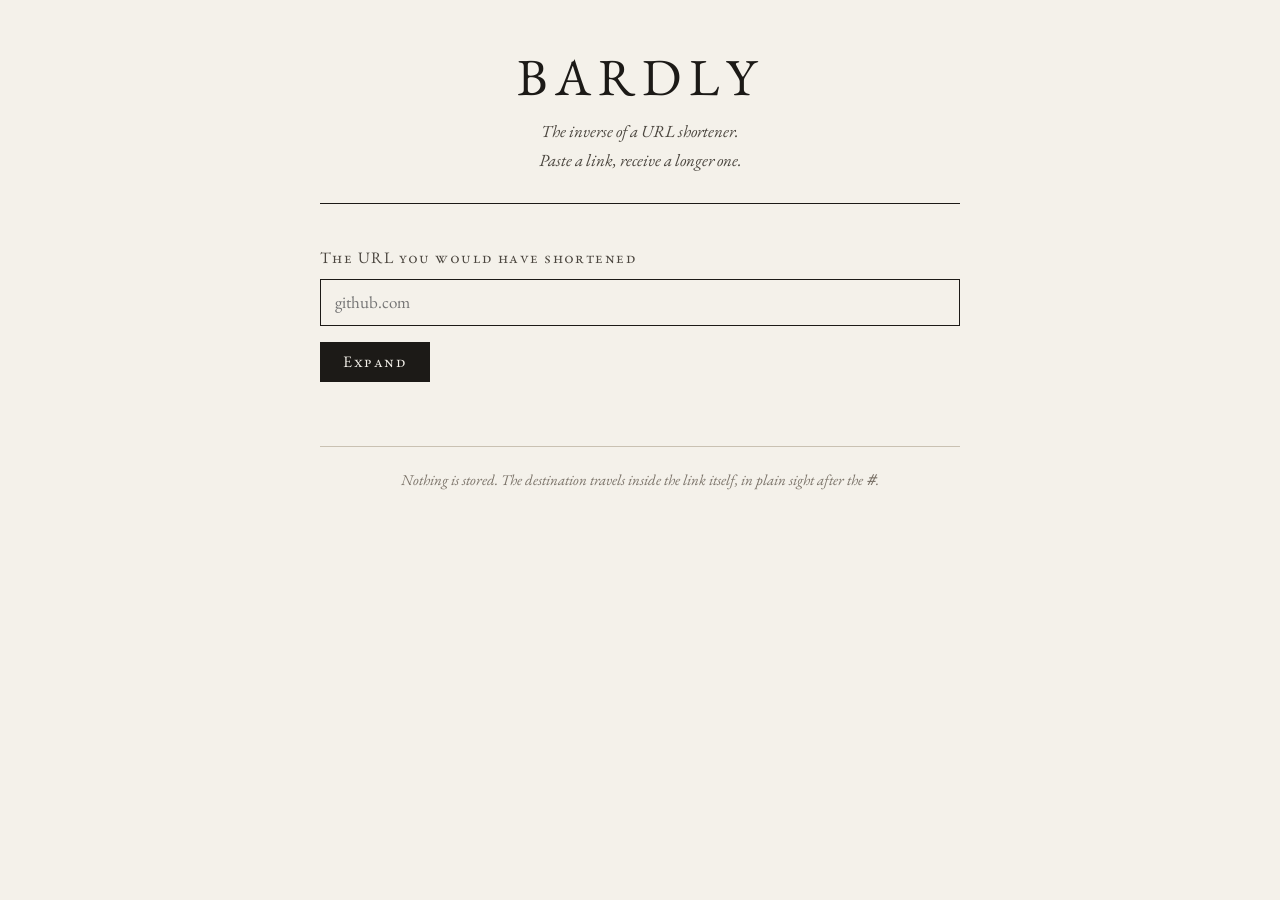
<file: index.html>
<!doctype html>
<html lang="en">
<head>
<meta charset="utf-8">
<meta name="viewport" content="width=device-width, initial-scale=1">
<title>Bardly — a URL expander</title>
<meta name="description" content="The inverse of a URL shortener. Paste a link, receive a longer one bearing a line of Shakespeare.">
<link rel="preconnect" href="https://fonts.googleapis.com">
<link rel="preconnect" href="https://fonts.gstatic.com" crossorigin>
<link href="https://fonts.googleapis.com/css2?family=EB+Garamond:ital,wght@0,400;0,500;1,400&display=swap" rel="stylesheet">
<link rel="stylesheet" href="style.css">
</head>
<body>

<div class="sheet">

  <header class="masthead">
    <h1>Bardly</h1>
    <p class="rubric">The inverse of a URL shortener.<br>Paste a link, receive a longer one.</p>
  </header>

  <main>
    <form id="form" novalidate>
      <label for="target">The URL you would have shortened</label>
      <input id="target" name="target" type="text" inputmode="url" autocomplete="url"
             spellcheck="false" maxlength="2048" placeholder="github.com">
      <div class="actions">
        <button type="submit">Expand</button>
        <button type="button" class="quiet" id="reroll" hidden>Another quote</button>
      </div>
      <p class="error" id="error" role="alert"></p>
    </form>

    <section class="result" id="result" hidden aria-live="polite">
      <p class="field-note">Your expanded link</p>
      <a class="link-out" id="link" href="#"></a>
      <div class="actions">
        <button type="button" id="copy">Copy</button>
      </div>
      <blockquote>
        <p id="quote-text"></p>
        <cite class="attribution" id="quote-source"></cite>
      </blockquote>
    </section>
  </main>

  <p class="colophon">
    Nothing is stored. The destination travels inside the link itself,
    in plain sight after the <code>#</code>.
  </p>

</div>

<script src="quotes.js"></script>
<script>
(function () {
  "use strict";

  var MAX_LEN = 2048;
  var BLOCKED = ["javascript:", "data:", "file:", "vbscript:"];

  var form     = document.getElementById("form");
  var input    = document.getElementById("target");
  var errorEl  = document.getElementById("error");
  var result   = document.getElementById("result");
  var linkEl   = document.getElementById("link");
  var quoteEl  = document.getElementById("quote-text");
  var sourceEl = document.getElementById("quote-source");
  var copyBtn  = document.getElementById("copy");
  var rerollBtn = document.getElementById("reroll");

  // The last successfully validated target, kept so "Another quote" can
  // re-mint a link without re-reading (and re-validating) the input.
  var currentTarget = null;
  var currentQuote  = null;

  /* Directory this page is served from, with a trailing slash.
   * On GitHub Pages that is "/<repo>/"; on a user/org site it is "/". */
  function basePath() {
    return location.pathname.replace(/[^/]*$/, "");
  }

  /* Normalize, then accept only http(s). Returns {url} or {error}. */
  function validate(raw) {
    var value = String(raw == null ? "" : raw).trim();

    if (!value) return { error: "Enter a URL to expand." };
    if (value.length > MAX_LEN) {
      return { error: "That URL is longer than " + MAX_LEN + " characters." };
    }

    // Check dangerous schemes on the raw input, before any normalization,
    // ignoring whitespace tricks like "java\nscript:".
    var squashed = value.replace(/\s+/g, "").toLowerCase();
    for (var i = 0; i < BLOCKED.length; i++) {
      if (squashed.indexOf(BLOCKED[i]) === 0) {
        return { error: "Links of type " + BLOCKED[i] + " are not accepted." };
      }
    }

    // Scheme-less input becomes https. "//host" is protocol-relative.
    var normalized = value;
    if (/^\/\//.test(normalized)) {
      normalized = "https:" + normalized;
    } else if (!/^[a-z][a-z0-9+.-]*:/i.test(normalized)) {
      normalized = "https://" + normalized;
    }

    var url;
    try {
      url = new URL(normalized);
    } catch (e) {
      return { error: "That does not look like a URL." };
    }

    if (url.protocol !== "http:" && url.protocol !== "https:") {
      return { error: "Only http and https links can be expanded." };
    }
    if (!url.hostname || url.hostname.indexOf(".") === -1) {
      // Rules out "https://reddit" and other hostless leftovers.
      return { error: "That URL is missing a valid hostname." };
    }
    if (url.origin === location.origin) {
      return { error: "That points back at Bardly. Expanding it would make a loop." };
    }

    return { url: url.href };
  }

  function pickQuote(avoid) {
    if (!QUOTES.length) return null;
    var choice = QUOTES[Math.floor(Math.random() * QUOTES.length)];
    // One retry is enough to make "Another quote" feel responsive without
    // risking a long loop on a small corpus.
    if (avoid && choice.text === avoid.text && QUOTES.length > 1) {
      choice = QUOTES[Math.floor(Math.random() * QUOTES.length)];
    }
    return choice;
  }

  function render(target, quote) {
    var expanded = location.origin + basePath() +
                   slugify(quote.text) + "#" + encodeURIComponent(target);

    linkEl.textContent = expanded;
    linkEl.setAttribute("href", expanded);
    quoteEl.textContent = "“" + quote.text + "”";
    sourceEl.textContent = quote.source;
    result.hidden = false;
    rerollBtn.hidden = false;
    copyBtn.textContent = "Copy";
  }

  form.addEventListener("submit", function (event) {
    event.preventDefault();
    errorEl.textContent = "";

    var checked = validate(input.value);
    if (checked.error) {
      result.hidden = true;
      rerollBtn.hidden = true;
      currentTarget = null;
      errorEl.textContent = checked.error;
      return;
    }

    currentTarget = checked.url;
    currentQuote = pickQuote(null);
    render(currentTarget, currentQuote);
  });

  rerollBtn.addEventListener("click", function () {
    if (!currentTarget) return;
    currentQuote = pickQuote(currentQuote);
    render(currentTarget, currentQuote);
  });

  copyBtn.addEventListener("click", function () {
    var text = linkEl.textContent;
    if (!text) return;

    function done() { copyBtn.textContent = "Copied"; }
    function failed() { copyBtn.textContent = "Press ⌘C"; }

    if (navigator.clipboard && navigator.clipboard.writeText) {
      navigator.clipboard.writeText(text).then(done, function () {
        legacyCopy(text) ? done() : failed();
      });
    } else {
      legacyCopy(text) ? done() : failed();
    }
  });

  // execCommand fallback for browsers without the async clipboard API,
  // and for pages not served over https.
  function legacyCopy(text) {
    var scratch = document.createElement("textarea");
    scratch.value = text;
    scratch.setAttribute("readonly", "");
    scratch.style.position = "fixed";
    scratch.style.opacity = "0";
    document.body.appendChild(scratch);
    scratch.select();
    var ok = false;
    try { ok = document.execCommand("copy"); } catch (e) { ok = false; }
    document.body.removeChild(scratch);
    return ok;
  }

  // A generated link points at a 404 route, so let it navigate normally
  // rather than being swallowed by the form.
  linkEl.addEventListener("click", function (event) {
    if (!linkEl.getAttribute("href") || linkEl.getAttribute("href") === "#") {
      event.preventDefault();
    }
  });
})();
</script>

</body>
</html>
</file>
<file: style.css>
/* Bardly -- quarto / first folio.
 * Warm paper, dark ink, one serif face, no gradients, no shadows, no radii. */

:root {
  --paper:      #f4f1ea;
  --ink:        #1c1a17;
  --ink-soft:   #4a453e;
  --ink-faint:  #7a7268;
  --rule:       #c9c1b2;
  --rule-dark:  #1c1a17;
  --alarm:      #8a2b20;
}

* { box-sizing: border-box; }

html { -webkit-text-size-adjust: 100%; }

body {
  margin: 0;
  padding: 3rem 1.5rem 5rem;
  background: var(--paper);
  color: var(--ink);
  font-family: "EB Garamond", "Crimson Text", Georgia, "Times New Roman", serif;
  font-size: 1.125rem;
  line-height: 1.7;
}

.sheet {
  max-width: 40rem;
  margin: 0 auto;
}

/* ---- masthead ---- */

.masthead {
  text-align: center;
  border-bottom: 1px solid var(--rule-dark);
  padding-bottom: 1.75rem;
  margin-bottom: 2.5rem;
}

.masthead h1 {
  margin: 0;
  font-size: 3.25rem;
  font-weight: 400;
  letter-spacing: 0.14em;
  text-transform: uppercase;
  line-height: 1.1;
}

.masthead h1 a { color: inherit; text-decoration: none; }

.rubric {
  margin: 0.75rem 0 0;
  font-style: italic;
  color: var(--ink-soft);
  font-size: 1.0625rem;
}

/* ---- form ---- */

label {
  display: block;
  font-variant: small-caps;
  letter-spacing: 0.09em;
  font-size: 1rem;
  color: var(--ink-soft);
  margin-bottom: 0.5rem;
}

input[type="text"] {
  width: 100%;
  padding: 0.7rem 0.85rem;
  font-family: inherit;
  font-size: 1.0625rem;
  color: var(--ink);
  background: transparent;
  border: 1px solid var(--rule-dark);
  border-radius: 0;
  appearance: none;
}

input[type="text"]:focus {
  outline: 2px solid var(--ink);
  outline-offset: 1px;
}

.actions {
  display: flex;
  gap: 0.75rem;
  margin-top: 1rem;
  flex-wrap: wrap;
}

button {
  font-family: inherit;
  font-size: 1rem;
  font-variant: small-caps;
  letter-spacing: 0.09em;
  padding: 0.55rem 1.4rem;
  color: var(--paper);
  background: var(--ink);
  border: 1px solid var(--ink);
  border-radius: 0;
  cursor: pointer;
}

button:hover { background: var(--ink-soft); border-color: var(--ink-soft); }
button:focus-visible { outline: 2px solid var(--ink); outline-offset: 2px; }

button.quiet {
  color: var(--ink);
  background: transparent;
}

button.quiet:hover { background: rgba(28, 26, 23, 0.07); border-color: var(--ink); }

/* ---- messages ---- */

.error {
  margin-top: 1rem;
  color: var(--alarm);
  font-style: italic;
}

.error:empty { display: none; }

/* ---- result ---- */

.result {
  margin-top: 2.5rem;
  border-top: 1px solid var(--rule-dark);
  padding-top: 1.75rem;
}

.result[hidden] { display: none; }

.field-note {
  font-variant: small-caps;
  letter-spacing: 0.09em;
  font-size: 0.9375rem;
  color: var(--ink-faint);
  margin: 0 0 0.5rem;
}

.link-out {
  display: block;
  font-size: 1rem;
  line-height: 1.55;
  color: var(--ink);
  word-break: break-all;      /* long URLs must never widen the page */
  overflow-wrap: anywhere;
  border: 1px solid var(--rule);
  padding: 0.85rem;
  background: rgba(255, 255, 255, 0.45);
}

/* ---- the quote itself ---- */

blockquote {
  margin: 2rem 0 0;
  padding-left: 1.25rem;
  border-left: 2px solid var(--rule-dark);
  font-size: 1.375rem;
  font-style: italic;
  line-height: 1.55;
}

blockquote p { margin: 0; }

.attribution {
  display: block;
  margin-top: 0.6rem;
  font-style: normal;
  font-size: 1rem;
  font-variant: small-caps;
  letter-spacing: 0.08em;
  color: var(--ink-faint);
}

/* ---- interstitial (404.html) ---- */

.destination {
  margin: 2rem 0 0;
  border: 1px solid var(--rule-dark);
  padding: 1.25rem;
}

.host {
  font-size: 1.5rem;
  line-height: 1.3;
  margin: 0.35rem 0 0;
  word-break: break-all;
}

.full-url {
  display: block;
  margin-top: 0.9rem;
  font-size: 0.9375rem;
  color: var(--ink-soft);
  word-break: break-all;
  overflow-wrap: anywhere;
}

.continue {
  display: inline-block;
  margin-top: 1.75rem;
  font-size: 1.125rem;
  font-variant: small-caps;
  letter-spacing: 0.09em;
  padding: 0.6rem 1.6rem;
  color: var(--paper);
  background: var(--ink);
  border: 1px solid var(--ink);
  text-decoration: none;
}

.continue:hover { background: var(--ink-soft); }
.continue:focus-visible { outline: 2px solid var(--ink); outline-offset: 2px; }

/* ---- colophon ---- */

.colophon {
  margin-top: 4rem;
  padding-top: 1.25rem;
  border-top: 1px solid var(--rule);
  font-size: 0.9375rem;
  font-style: italic;
  color: var(--ink-faint);
  text-align: center;
}

.colophon a { color: var(--ink-soft); }

/* ---- narrow screens, down to 360px ---- */

@media (max-width: 30rem) {
  body { padding: 2rem 1.1rem 3.5rem; font-size: 1.0625rem; }
  .masthead h1 { font-size: 2.25rem; letter-spacing: 0.1em; }
  blockquote { font-size: 1.1875rem; padding-left: 1rem; }
  .host { font-size: 1.25rem; }
  .actions { gap: 0.5rem; }
  .actions button { flex: 1 1 auto; }
}
</file>
